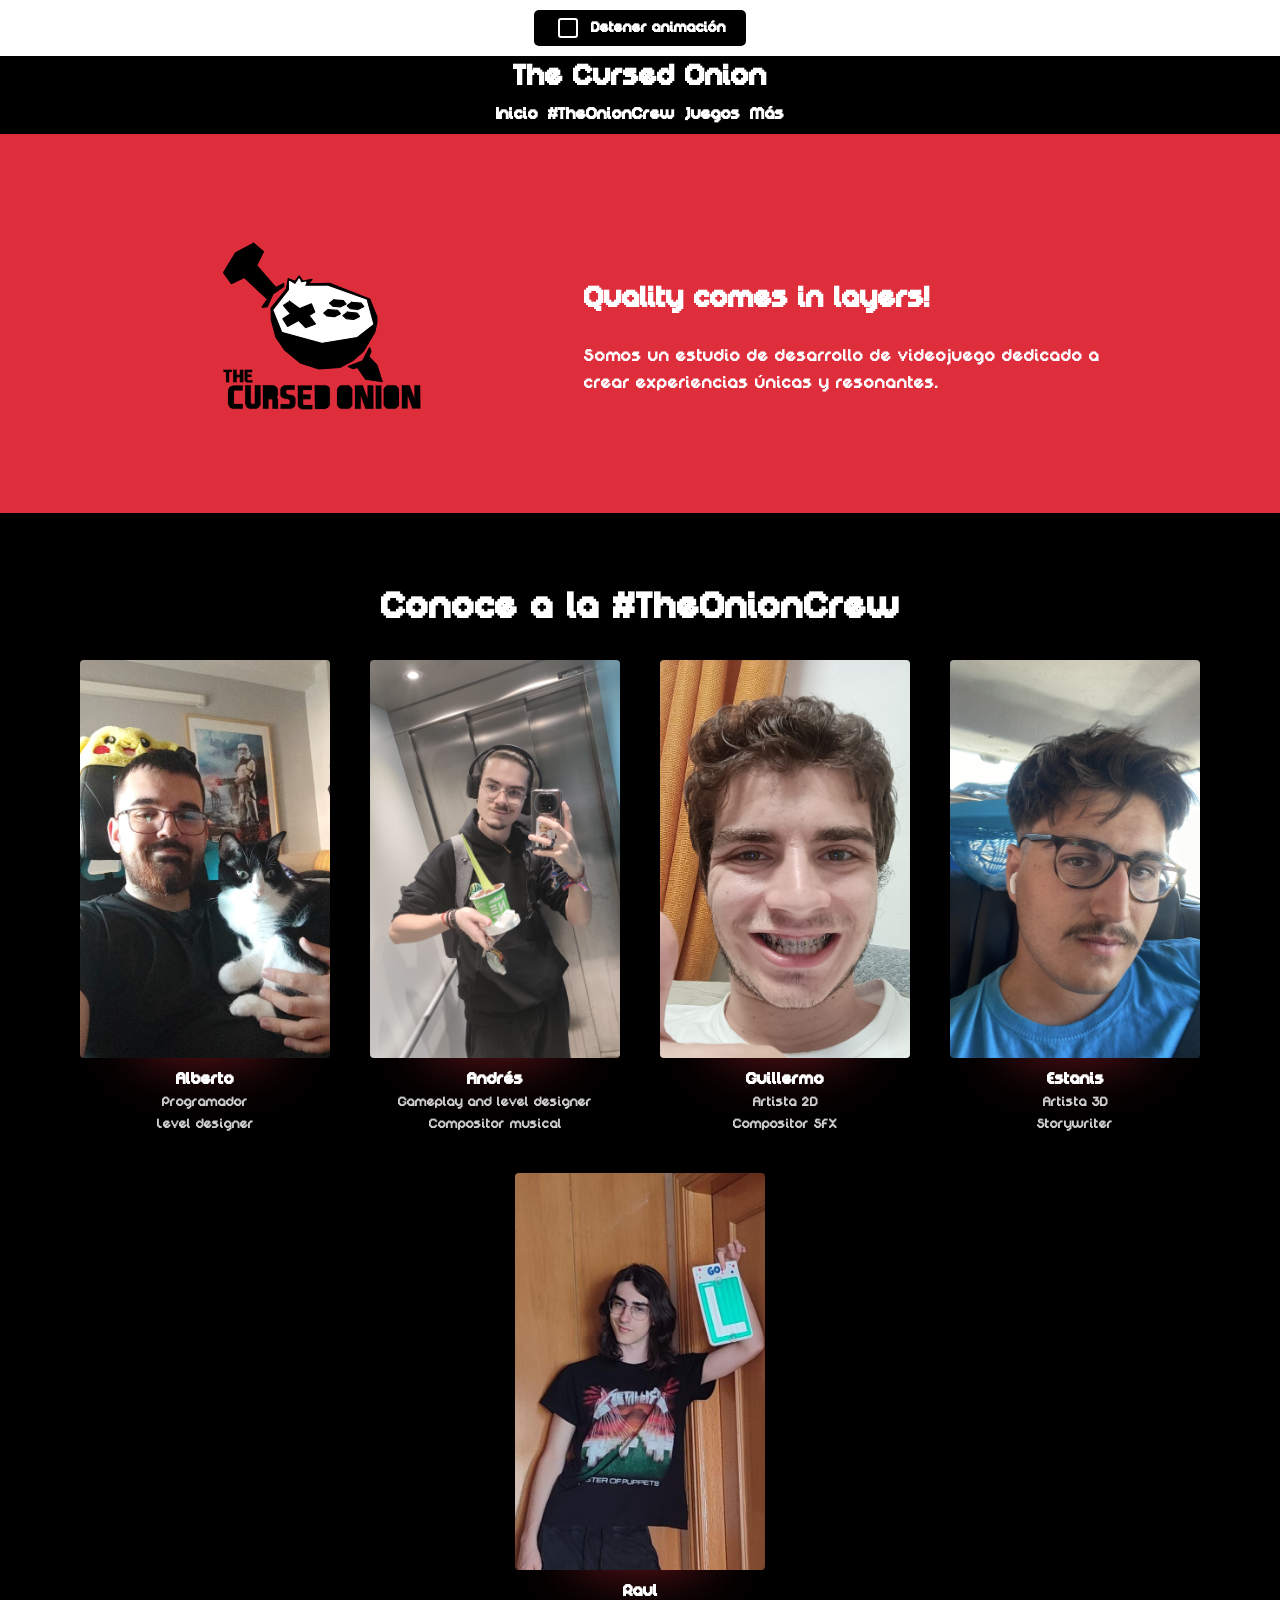
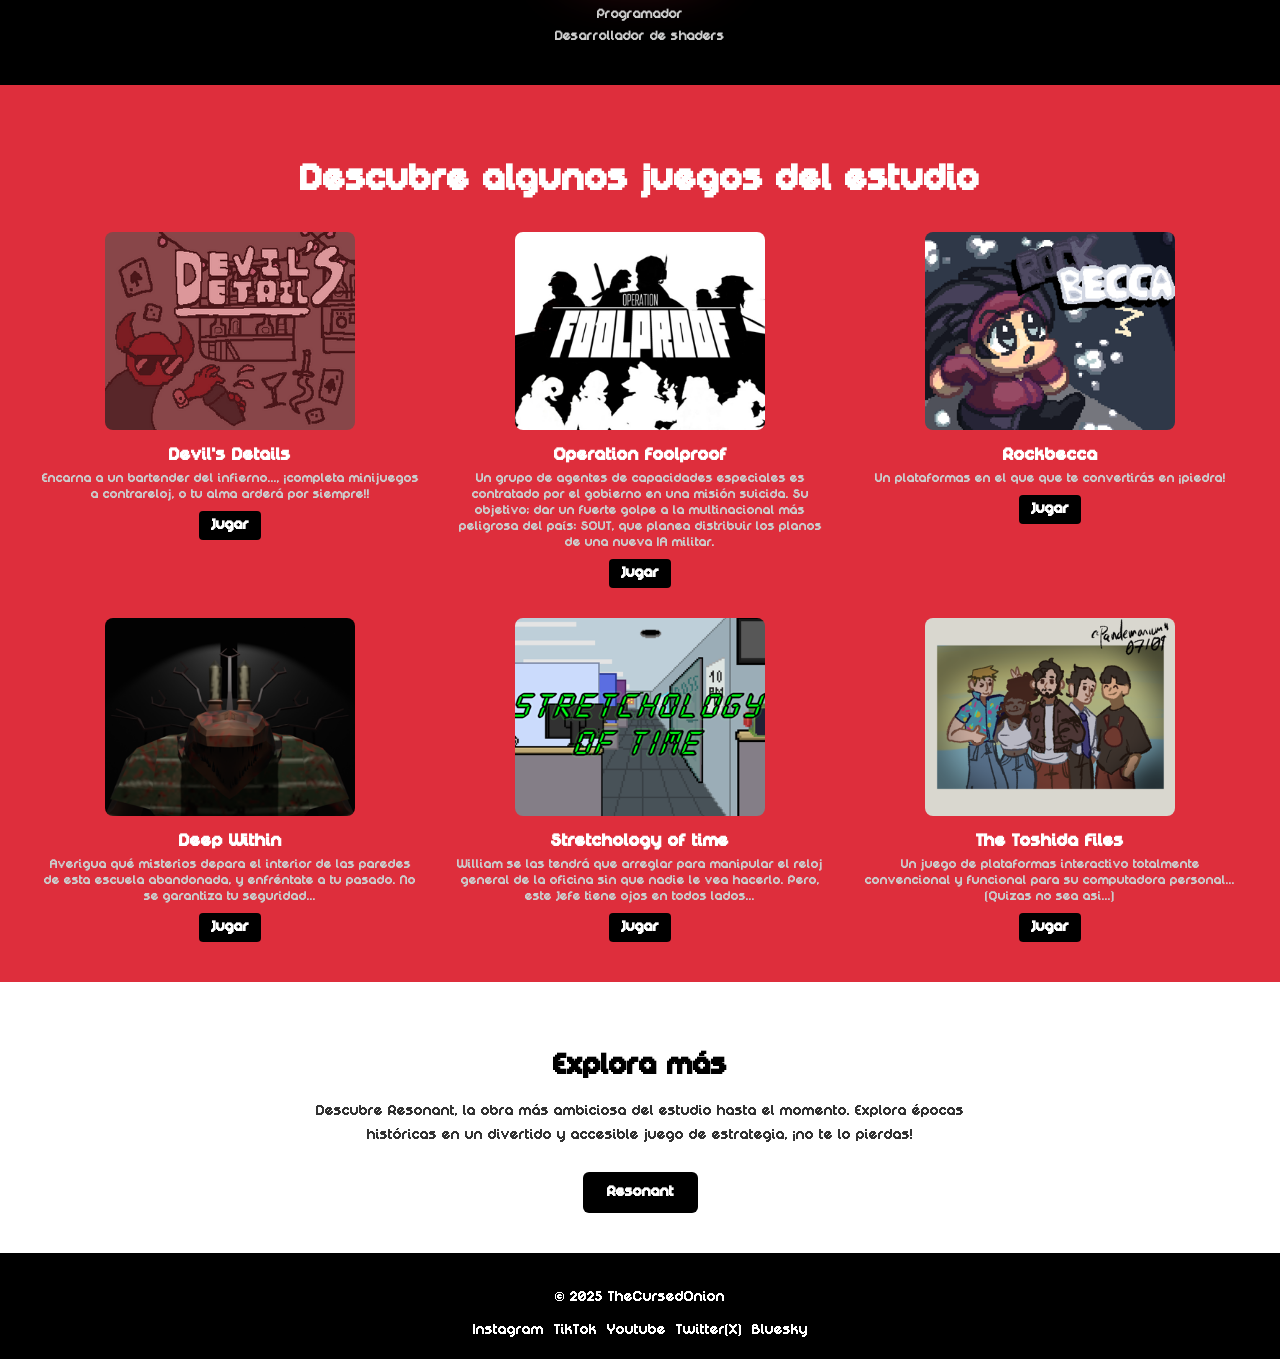
<file: thecursedonion.html>
<!DOCTYPE html>
<html lang="es">
  <head>
    <core datalayer>
      <meta charset="UTF-8" />
      <meta name="viewport" content="width=device-width, initial-scale=1.0" />
      <title>Resonant | Official Website | TheCursedOnion</title>
      <link
        href="https://fonts.googleapis.com/css2?family=Tillana&display=swap"
        rel="stylesheet"
      />
      <link rel="stylesheet" href="main2.css" />
    </core>
  </head>
 <script>
  function toggleAnimacion() {
    const video = document.getElementById("videoFondo");
    const imagen = document.getElementById("imagenFondo");
    const checkbox = document.getElementById("toggleAnimCheckbox");

    if (checkbox.checked) {
      // fondo
      if (video) video.style.display = "none";
      if (imagen) imagen.style.display = "block";

      // desactivar animaciones de crew
      document.body.classList.add("animacion-off");
    } else {
      if (video) video.style.display = "block";
      if (imagen) imagen.style.display = "none";

      document.body.classList.remove("animacion-off");
    }
  }
</script>

  <body>
    <div class="control-bar">
      <label class="toggle-label">
        <input
          type="checkbox"
          id="toggleAnimCheckbox"
          onchange="toggleAnimacion()"
        />
        <span class="toggle-text">Detener animación</span>
      </label>
    </div>

    <header>
      <h1>The Cursed Onion</h1>
      <nav>
        <a href="#inicio">Inicio</a>
        <a href="#TheOnionCrew">#TheOnionCrew</a>
        <a href="#juego">Juegos</a>
        <a href="#extra">Más</a>
      </nav>
    </header>

    <main id="inicio">
      <section class="estudio">
        <div class="logo-estudio">
          <img src="./imagen/Logo.svg" alt="Logo del estudio" />
        </div>
        <div class="texto-estudio">
          <h2>Quality comes in layers!</h2>
          <p>
            Somos un estudio de desarrollo de videojuego dedicado a crear
            experiencias únicas y resonantes.
          </p>
        </div>
      </section>
      <section id="TheOnionCrew">
        <h2 class="crew-title">Conoce a la #TheOnionCrew</h2>
        <div class="articles-container">
          <article>
            <img src="./imagen/GarroteA.png" alt="Imagen 1" />
            <img
              class="hover-img"
              src="./imagen/GarroteB.png"
              alt="Imagen 1 hover"
            />
            <div class="info">
              <h3>Alberto</h3>
              <p>Programador</p>
              <p>Level designer</p>
            </div>
          </article>

          <article>
            <img src="./imagen/AndresA.png" alt="Imagen 2" />
            <img
              class="hover-img"
              src="./imagen/AndresB.png"
              alt="Imagen 2 hover"
            />
            <div class="info">
              <h3>Andrés</h3>
              <p>Gameplay and level designer</p>
              <p>Compositor musical</p>
            </div>
          </article>

          <article>
            <img src="./imagen/GuillermoA.png" alt="Imagen 3" />
            <img
              class="hover-img"
              src="./imagen/GuilleB.png"
              alt="Imagen 3 hover"
            />
            <div class="info">
              <h3>Guillermo</h3>
              <p>Artista 2D</p>
              <p>Compositor SFX</p>
            </div>
          </article>

          <article>
            <img src="./imagen/EstanisA.png" alt="Imagen 4" />
            <img
              class="hover-img"
              src="./imagen/EstanisB.png"
              alt="Imagen 4 hover"
            />
            <div class="info">
              <h3>Estanis</h3>
              <p>Artista 3D</p>
              <p>Storywriter</p>
            </div>
          </article>

          <article>
            <img src="./imagen/RaulA.png" alt="Imagen 5" />
            <img
              class="hover-img"
              src="./imagen/RaulB.png"
              alt="Imagen 3 hover"
            />
            <div class="info">
              <h3>Raul</h3>
              <p>Programador</p>
              <p>Desarrollador de shaders</p>
            </div>
          </article>
        </div>
      </section>
      <section id="juego">
        <h2 class="juego-title">Descubre algunos juegos del estudio</h2>
        <div class="juego-container">
          <div class="juego-item">
            <img src="./imagen/juego1.png" alt="Juego 1" />
            <div class="juego-info">
              <h3>Devil's Details</h3>
              <p>
                Encarna a un bartender del infierno..., ¡completa minijuegos a
                contrareloj, o tu alma arderá por siempre!!
              </p>
              <a
                href="https://estanis.itch.io/devil"
                class="jugar-link"
                target="_blank"
                rel="noopener noreferrer"
              >
                Jugar
              </a>
            </div>
          </div>
          <div class="juego-item">
            <img src="./imagen/juego2.png" alt="Juego 2" />
            <div class="juego-info">
              <h3>Operation Foolproof</h3>
              <p>
                Un grupo de agentes de capacidades especiales es contratado por
                el gobierno en una misión suicida. Su objetivo; dar un fuerte
                golpe a la multinacional más peligrosa del país: SOUT, que
                planea distribuir los planos de una nueva IA militar.
              </p>
              <a
                href="https://taleren.itch.io/operation-foolproof"
                class="jugar-link"
                target="_blank"
                rel="noopener noreferrer"
              >
                Jugar
              </a>
            </div>
          </div>
          <div class="juego-item">
            <img src="./imagen/juego3.png" alt="Juego 3" />
            <div class="juego-info">
              <h3>Rockbecca</h3>
              <p>Un plataformas en el que que te convertirás en ¡piedra!</p>
              <a
                href="https://bluecario123.itch.io/rockbecca"
                class="jugar-link"
                target="_blank"
                rel="noopener noreferrer"
              >
                Jugar
              </a>
            </div>
          </div>
          <div class="juego-item">
            <img src="./imagen/juego4.png" alt="Juego 4" />
            <div class="juego-info">
              <h3>Deep Within</h3>
              <p>
                Averigua qué misterios depara el interior de las paredes de esta
                escuela abandonada, y enfréntate a tu pasado. No se garantiza tu
                seguridad...
              </p>
              <a
                href="https://bluecario123.itch.io/deep-within"
                class="jugar-link"
                target="_blank"
                rel="noopener noreferrer"
              >
                Jugar
              </a>
            </div>
          </div>
          <div class="juego-item">
            <img src="./imagen/juego5.png" alt="Juego 5" />
            <div class="juego-info">
              <h3>Stretchology of time</h3>
              <p>
                William se las tendrá que arreglar para manipular el reloj
                general de la oficina sin que nadie le vea hacerlo. Pero, este
                Jefe tiene ojos en todos lados...
              </p>
              <a
                href="https://alberto-garrote.itch.io/stret"
                class="jugar-link"
                target="_blank"
                rel="noopener noreferrer"
              >
                Jugar
              </a>
            </div>
          </div>
          <div class="juego-item">
            <img src="./imagen/juego6.png" alt="Juego 6" />
            <div class="juego-info">
              <h3>The Toshida Files</h3>
              <p>
                Un juego de plataformas interactivo totalmente convencional y
                funcional para su computadora personal...(Quizas no sea asi...)
              </p>
              <a
                href="https://liquidsireh.itch.io/the-toshida-files"
                class="jugar-link"
                target="_blank"
                rel="noopener noreferrer"
              >
                Jugar
              </a>
            </div>
          </div>
        </div>
      </section>
      <section class="section" id="extra">
        <h2>Explora más</h2>
        <p class="extra-description">
          Descubre Resonant, la obra más ambiciosa del estudio hasta el momento.
          Explora épocas históricas en un divertido y accesible juego de
          estrategia, ¡no te lo pierdas!
        </p>
        <div class="extra-links">
          <a href="resonant.html" class="extra-button">Resonant</a>
        </div>
      </section>
    </main>

    <footer>
      <p>&copy; 2025 TheCursedOnion</p>
      <div class="social">
        <a href="https://www.instagram.com/thecursedonion_es" target="_blank"
          >Instagram</a
        >
        <a href="https://www.tiktok.com/@thecursedonion_es" target="_blank"
          >TikTok</a
        >
        <a href="https://www.youtube.com/@CursedOnionOfficial" target="_blank"
          >Youtube</a
        >
        <a href="https://x.com/TheCursedOnion_" target="_blank">Twitter(X)</a>
        <a
          href="https://bsky.app/profile/thecursedonion.bsky.social"
          target="_blank"
          >Bluesky</a
        >
      </div>
    </footer>
  </body>
</html>
</file>
<file: main2.css>
html{
  scroll-padding-top: 150px;
}

html, body {
  max-width: 100%;
  overflow-x: hidden; /* evita scroll horizontal */
}
/* ===========================
   RESET & BASE
=========================== */
* {
  box-sizing: border-box;
}

@font-face {
  font-family: 'DigitalDisco';
  src: url('./fuentes/DigitalDisco.woff2') format('woff2'),
       url('./fuentes/DigitalDisco.woff') format('woff'),
       url('./fuentes/DigitalDisco.ttf') format('truetype');
  font-weight: normal;
  font-style: normal;
}

/* BASE */
body {
  margin: 0;
  font-family: 'DigitalDisco', sans-serif;
  background-color: #de2e3c; /* fondo rojo por defecto */
  color: #ffffff;            /* texto blanco por defecto */
  padding-top: 140px;
  min-height: 100vh;
  display: flex;
  flex-direction: column;
}


/* HEADER */
header {
  position: fixed;
  top: 50px;
  left: 0;
  width: 100%;
  background-color: black;
  color: #ffffff;
  padding: 10px;
  text-align: center;
  z-index: 999;
  display: flex;
  flex-direction: column;
  align-items: center;
}

header h1 {
  margin: 0;
  font-size: 1.5em;
  /* más pequeño en móvil */
}

nav {
  display: flex;
  flex-wrap: wrap;
  justify-content: center;
  gap: 10px;
  margin-top: 10px;
}

nav a {
  color: #ffffff;
  text-decoration: none;
  font-weight: bold;
  font-size: 0.9em;
  /* más pequeño en móvil */
}

/* FOOTER */
footer {
  background-color: black;
  color: #ffffff;
  padding: 20px;
  text-align: center;
  margin-top: auto;
  /* empuja el footer al final */
}

.social {
  display: flex;
  flex-wrap: wrap;
  justify-content: center;
  gap: 10px;
}

.social a {
  color: #ffffff;
  text-decoration: none;
  font-size: 0.9em;
}

/* SECTIONS */
/* Por defecto (móvil) se mantiene centrado y en columna */
.estudio {
  display: flex;
  flex-direction: column;
  align-items: center;   /* centra verticalmente el contenido */
  justify-content: center;
  gap: 20px;
  padding: 20px;
  background-color: #de2e3c;
  text-align: center;
}

/* Escritorio: limitar ancho y centrar el bloque */
@media (min-width: 768px) {
  .estudio {
    flex-direction: row;      /* imagen y texto en fila */
    justify-content: center;  /* centra los hijos en el eje horizontal */
    align-items: center;      /* centra en el eje vertical */
    text-align: left;
    padding: 40px;

    max-width: 1100px;        /* ancho máximo del bloque */
    margin: 0 auto;           /* centrado del bloque respecto a la página */
    gap: 40px;                /* separar imagen y texto */
  }

  .estudio .logo-estudio img {
    max-width: 500px;
    height: auto;
  }

  .texto-estudio {
    flex: 1;
    padding-left: 0;          /* evita empujarlo demasiado a la derecha */
  }
}

/* Logo por defecto */
.logo-estudio img {
  width: 100%;
  max-width: 300px;
  height: auto;
}

/* En móviles (pantallas menores a 480px) */
@media (max-width: 480px) {
  .logo-estudio img {
    max-width: 600px; /* aumenta el tamaño del logo en móviles */
  }
}

.texto-estudio h2 {
  font-size: 1.5em;
}

.texto-estudio p {
  font-size: 1em;
  line-height: 1.4;
  max-width: 90%;
  margin: 0 auto;
}

/* ✅ En pantallas grandes (ordenador) */
@media (min-width: 768px) {
  header h1 {
    font-size: 2em;
  }

  nav a {
    font-size: 1.1em;
  }

  .estudio {
    flex-direction: row;
    /* logo y texto en fila */
    text-align: left;
    padding: 40px;
  }

  .estudio .logo-estudio img {
    max-width: 1000px;
  }

  .texto-estudio {
    flex: 1;
    padding-left: 30px;
    text-align: left;
  }

  .texto-estudio h2 {
    font-size: 2em;
  }

  .texto-estudio p {
    font-size: 1.2em;
    max-width: 600px;
  }

  .social a {
    font-size: 1em;
  }
}

/* =========================== CONTROL BAR (TOGGLE) =========================== */
.control-bar {
  background-color: white;
  position: fixed;
  top: 0;
  left: 0;
  width: 100%;
  padding: 10px;
  text-align: center;
  z-index: 1000;
}

.toggle-label {
  display: inline-flex;
  align-items: center;
  gap: 10px;
  cursor: pointer;
  background-color: black;
  color: #ffffff;
  padding: 5px 20px;
  border-radius: 5px;
  font-weight: bold;
  user-select: none;
}

.toggle-label input[type="checkbox"] {
  appearance: none;
  width: 20px;
  height: 20px;
  border: 2px solid#ffffff;
  border-radius: 3px;
  background-color: transparent;
  position: relative;
  cursor: pointer;
  transition: background-color 0.2s ease;
}

.toggle-label input[type="checkbox"]:checked {
  background-color: #ffffff;
}

/* Contenedor de artículos */
/* Fondo y layout de la sección */
#TheOnionCrew {
  background-color: #000;
  color: #fff;
  padding: 40px;
}
.crew-title {
  font-size: 2.5em;       /* tamaño grande */
  text-align: center;     /* centrado */
  margin-bottom: 30px;    /* espacio debajo */
  color: #fff;            /* blanco para contraste con fondo negro */
  font-weight: bold;
}

.articles-container {
  display: flex;
  flex-direction: column;   /* móvil */
  align-items: center;
  gap: 30px;
}

/* Tarjeta */
article {
  position: relative;
  width: 250px;
  transition: all .3s ease;
  text-align: center;
}

article img:first-child {
  box-shadow: 0 60px 60px -60px rgba(222, 46, 60, 0.5);
  border-radius: 4px;
  object-fit: cover;
  width: 100%;
  display: block;
}

/* Segunda imagen para hover */
article .hover-img {
  position: absolute;
  width: 250px;
  bottom: 0;
  left: 0;
  right: 0;
  margin: auto;
  transform: translateY(100%);
  transition: .3s ease;
  opacity: 0;
  pointer-events: none;
}

/* Efecto hover */
article:hover {
  transform: perspective(250px) rotateX(10deg) translateY(-5%) translateZ(0);
}

article::before {
  content: '';
  position: absolute;
  bottom: 0;
  height: 100%;
  width: 100%;
  background-image: linear-gradient(to bottom,
    transparent 10%,
    rgba(0,0,0,0.5) 50%,
    rgba(0,0,0) 95%);
  opacity: 0;
  transition: all .3s ease;
  background: none;
}

article:hover::before {
  opacity: 1;
  background: none;
}

/* Estado normal: con animación */
article:hover {
  transform: perspective(250px) rotateX(10deg) translateY(-5%) translateZ(0);
}
article:hover .hover-img {
  opacity: 1;
  transform: translateY(-50%);
}

/* Estado con animación desactivada */
.animacion-off article:hover {
  transform: none;              /* sin transformación */
}
.animacion-off article .hover-img {
  display: none !important;     /* oculta la imagen de hover */
}


/* Texto debajo */
article .info {
  margin-top: 12px;
}

article .info h3 {
  margin: 0;
  font-size: 1.1em;
  font-weight: 700;
}

article .info p {
  margin: 6px 0 0;
  font-size: 0.95em;
  color: #ccc;
}

/* Escritorio: 4 en fila centrados */
@media (min-width: 768px) {
  .articles-container {
    flex-direction: row;
    justify-content: center;
    flex-wrap: wrap;
    gap: 40px;
  }
}

/* Sección Juego */
.juego-title {
  font-size: 2.5em;       /* tamaño grande */
  text-align: center;     /* centrado */
  margin-bottom: 30px;    /* espacio debajo */
  color: #fff;            /* blanco para contraste con fondo negro */
  font-weight: bold;
}

#juego {
  background-color: #de2e3c; /* fondo oscuro */
  color: #fff;
  padding: 40px;
}

.juego-container {
  display: grid;
  grid-template-columns: 1fr; /* móvil: una columna */
  gap: 20px;
}

/* Cada item */
.juego-item {
  display: flex;
  flex-direction: row; /* móvil: imagen + texto al lado */
  align-items: center;
  gap: 15px;
}

.juego-item img {
  width: 120px;
  height: auto;
  border-radius: 8px;
}

.juego-info h3 {
  margin: 0;
  font-size: 1.2em;
}

.juego-info p {
  margin: 5px 0 0;
  font-size: 0.9em;
  color: #ccc;
}

/* ✅ En pantallas grandes (ordenador) */
@media (min-width: 768px) {
  .juego-container {
    grid-template-columns: repeat(3, 1fr); /* 3 columnas */
    gap: 30px;
  }

  .juego-item {
    flex-direction: column; /* escritorio: imagen arriba, texto debajo */
    text-align: center;
  }

  .juego-item img {
    width: 100%; /* ocupa todo el ancho de la celda */
    max-width: 250px;
  }
}

.jugar-link {
  display: inline-block;
  margin-top: 8px;
  padding: 6px 12px;
  background-color: black; /* tu rojo corporativo */
  color: #fff;
  text-decoration: none;
  font-weight: bold;
  border-radius: 4px;
  transition: background-color 0.3s ease;
}

.jugar-link:hover {
  background-color: #b5222f; /* tono más oscuro al pasar el cursor */
}

/* ===========================
   EXTRA SECTION
=========================== */
#extra {
  background-color: #ffffff;   /* fondo blanco */
  color: #000000;              /* texto negro */
  padding: 40px;
  text-align: center;
}

#extra h2 {
  font-size: 2em;
  margin-bottom: 15px;
  color: #000000;
}

.extra-description {
  font-size: 1em;
  line-height: 1.5;
  max-width: 700px;
  margin: 0 auto 25px; /* centrado y con espacio debajo */
  color: #333333;
}

.extra-links {
  display: flex;
  flex-direction: column; /* móvil: botones uno debajo del otro */
  gap: 15px;
  align-items: center;
}

.extra-button {
  display: inline-block;
  padding: 12px 24px;
  background-color: #000000;   /* fondo negro */
  color: #ffffff;              /* texto blanco */
  text-decoration: none;
  font-weight: bold;
  border-radius: 6px;
  transition: background-color 0.3s ease, transform 0.2s ease;
}

.extra-button:hover {
  background-color: #333333;   /* gris oscuro al pasar el cursor */
  transform: scale(1.05);
}

@media (min-width: 768px) {
  .extra-links {
    flex-direction: row;       /* escritorio: botones en fila */
    justify-content: center;
  }
}
</file>
